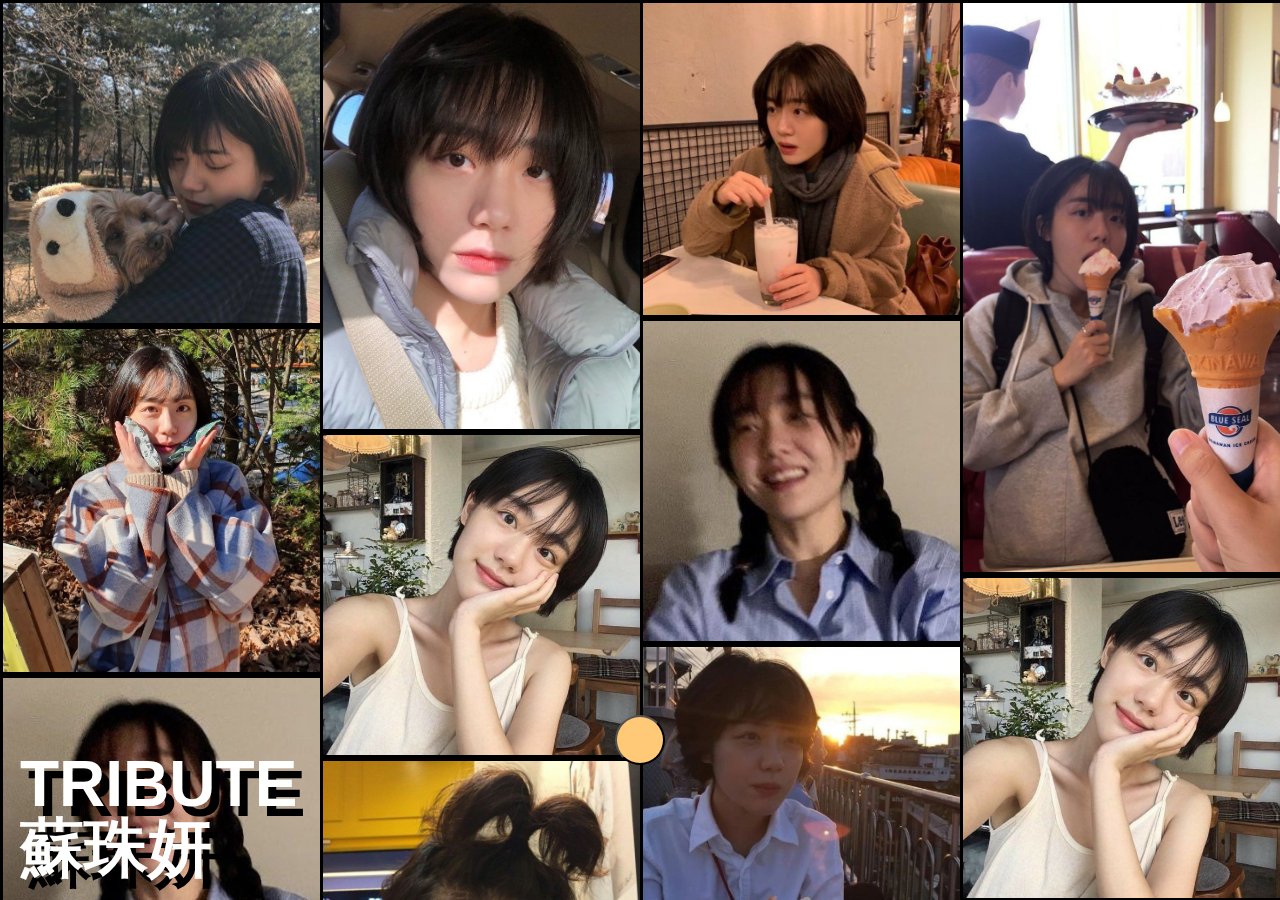
<file: index.html>
<!DOCTYPE html>
<html>
    <head>
        <title>Template</title>
        <link rel="stylesheet" href="template.css">
        <script src="main.js"></script>
        <meta name="viewport" content="width=device-width, initial-scale=1"> <!--Need for @media screen; responsive design-->
    </head>
    <body data-nav="false">
        <button id="circle" type="button" onclick="toggleNav()"></button>
       
        <main>
            <div id="main_div">
                <div class="column">
                    <img class="main_img" id="" src="imgs/Pictures_SoJuYeon/hug_dog.jpg" alt="">
                    <img class="main_img" id="" src="imgs/Pictures_SoJuYeon/warm_bag.jpg" alt="">
                    <img class="main_img" id="" src="imgs/Pictures_SoJuYeon/awkward_laugh_small.jpg" alt="">
                    <img class="main_img" id="" src="imgs/Pictures_SoJuYeon/closeup.jpg" alt="">
                </div>
                <div class="column">
                    <img class="main_img" id="" src="imgs/Pictures_SoJuYeon/gigachad.jpg" alt="">
                    <img class="main_img" id="" src="imgs/Pictures_SoJuYeon/smile_at_camera.jpg" alt="">
                    <img class="main_img" id="" src="imgs/Pictures_SoJuYeon/mcdo_hair.jpg" alt="">
                </div>
                <div class="column">
                    <img class="main_img" id="" src="imgs/Pictures_SoJuYeon/what.jpg" alt="">
                    <img class="main_img" id="" src="imgs/Pictures_SoJuYeon/awkward_laugh_small.jpg" alt="">
                    <img class="main_img" id="" src="imgs/Pictures_SoJuYeon/eating_outside.jpg" alt="">
                    <img class="main_img" id="" src="imgs/Pictures_SoJuYeon/cozy_smile.jpg" alt="">
                </div>
                <div class="column">
                    <img class="main_img" id="" src="imgs/Pictures_SoJuYeon/ice_cream.jpg" alt="">
                    <img class="main_img" id="" src="imgs/Pictures_SoJuYeon/smile_at_camera.jpg" alt="">
                    <img class="main_img" id="" src="imgs/Pictures_SoJuYeon/bucket-hat.jpg" alt="">
                </div>
                <div id="title">
                    <span id="tribute">Tribute</span><span id="name">蘇珠妍</span>
                </div>
            </div>
          
        </main>

        <nav>
            <div id="nav-links">
                <a href="" class="nav-link">
                    <h2 class="nav-link-label">Home</h2>
                    <img class="nav-link-image" id="home" src="imgs/Pictures_SoJuYeon/photoshoot_flower.jpg" alt="" class="nav-link-image">
                </a>
                <a href="" class="nav-link">
                    <h2 class="nav-link-label">Gallery</h2>
                    <img class="nav-link-image" id="gallery" src="imgs/Pictures_SoJuYeon/photoshoot_bicycle.jpg" alt="" class="nav-link-image">
                </a>
                <a href="" class="nav-link">
                    <h2 class="nav-link-label">About</h2>
                    <img class="nav-link-image" id="about" src="imgs/Pictures_SoJuYeon/thinking.jpg" alt="" class="nav-link-image">
                </a>
                <a href="" class="nav-link">
                    <h2 class="nav-link-label">Contact</h2>
                    <img class="nav-link-image" src="imgs/Pictures_SoJuYeon/thumb_bite.jpg" alt="" class="nav-link-image">
                </a>
            </div>
        </nav>

        <script>
            const toggleNav = () =>{
                document.body.dataset.nav = document.body.dataset.nav === "false" ? "true" : "false";
            }
        </script>
    </body>
</html>
</file>
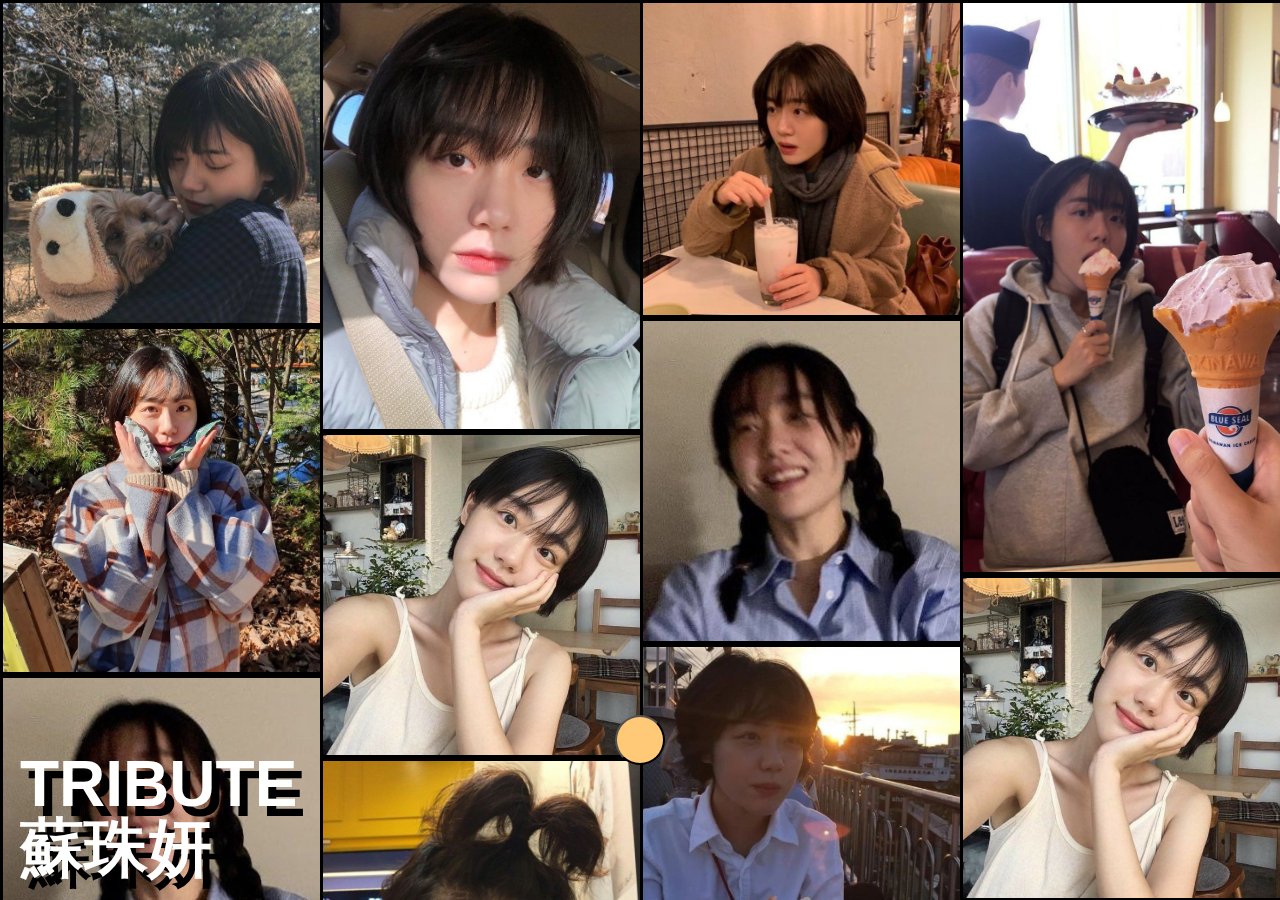
<file: template.html>
<!DOCTYPE html>
<html>
    <head>
        <title>Template</title>
        <link rel="stylesheet" href="template.css">
        <script src="main.js"></script>
        <meta name="viewport" content="width=device-width, initial-scale=1"> <!--Need for @media screen; responsive design-->
    </head>
    <body data-nav="false">
        <button id="circle" type="button" onclick="toggleNav()"></button>
       
        <main>
            <div id="main_div">
                <div class="column">
                    <img class="main_img" id="" src="imgs/Pictures_SoJuYeon/hug_dog.jpg" alt="">
                    <img class="main_img" id="" src="imgs/Pictures_SoJuYeon/warm_bag.jpg" alt="">
                    <img class="main_img" id="" src="imgs/Pictures_SoJuYeon/awkward_laugh_small.jpg" alt="">
                    <img class="main_img" id="" src="imgs/Pictures_SoJuYeon/closeup.jpg" alt="">
                </div>
                <div class="column">
                    <img class="main_img" id="" src="imgs/Pictures_SoJuYeon/gigachad.jpg" alt="">
                    <img class="main_img" id="" src="imgs/Pictures_SoJuYeon/smile_at_camera.jpg" alt="">
                    <img class="main_img" id="" src="imgs/Pictures_SoJuYeon/mcdo_hair.jpg" alt="">
                </div>
                <div class="column">
                    <img class="main_img" id="" src="imgs/Pictures_SoJuYeon/what.jpg" alt="">
                    <img class="main_img" id="" src="imgs/Pictures_SoJuYeon/awkward_laugh_small.jpg" alt="">
                    <img class="main_img" id="" src="imgs/Pictures_SoJuYeon/eating_outside.jpg" alt="">
                    <img class="main_img" id="" src="imgs/Pictures_SoJuYeon/cozy_smile.jpg" alt="">
                </div>
                <div class="column">
                    <img class="main_img" id="" src="imgs/Pictures_SoJuYeon/ice_cream.jpg" alt="">
                    <img class="main_img" id="" src="imgs/Pictures_SoJuYeon/smile_at_camera.jpg" alt="">
                    <img class="main_img" id="" src="imgs/Pictures_SoJuYeon/bucket-hat.jpg" alt="">
                </div>
                <div id="title">
                    <span id="tribute">Tribute</span><span id="name">蘇珠妍</span>
                </div>
            </div>
          
        </main>

        <nav>
            <div id="nav-links">
                <a href="" class="nav-link">
                    <h2 class="nav-link-label">Home</h2>
                    <img class="nav-link-image" id="home" src="imgs/Pictures_SoJuYeon/photoshoot_flower.jpg" alt="" class="nav-link-image">
                </a>
                <a href="" class="nav-link">
                    <h2 class="nav-link-label">Gallery</h2>
                    <img class="nav-link-image" id="gallery" src="imgs/Pictures_SoJuYeon/photoshoot_bicycle.jpg" alt="" class="nav-link-image">
                </a>
                <a href="" class="nav-link">
                    <h2 class="nav-link-label">About</h2>
                    <img class="nav-link-image" id="about" src="imgs/Pictures_SoJuYeon/thinking.jpg" alt="" class="nav-link-image">
                </a>
                <a href="" class="nav-link">
                    <h2 class="nav-link-label">Contact</h2>
                    <img class="nav-link-image" src="imgs/Pictures_SoJuYeon/thumb_bite.jpg" alt="" class="nav-link-image">
                </a>
            </div>
        </nav>

        <script>
            const toggleNav = () =>{
                document.body.dataset.nav = document.body.dataset.nav === "false" ? "true" : "false";
            }
        </script>
    </body>
</html>
</file>
<file: template.css>
*{
    margin: 0;
    padding: 0;
}

/*-----Main-----*/
body{
    height: 100vh;
    width: 100vw;
    background-color: black;   
}
#title{
    display: flex;
    flex-direction: column;
    line-height: 1;
    position: absolute;
    z-index: 2;
    left: 20px;
    bottom: 20px;
}
#name{
    font-size: 5vw;
    font-family:Arial, Helvetica, sans-serif;
    font-weight: bold;
    color: white;
    text-shadow: 8px 10px 0px black;
}
#tribute{
    font-size: 5vw;
    font-weight: bold;
    font-family:Arial, Helvetica, sans-serif;
    color: white;
    text-shadow: 8px 10px 0px black;
    text-transform: uppercase;
}
main{
    height: 100vh;
    width: 100vw;
    position: absolute;
    z-index: 2;
    background-color: white;
    transition: 500ms;
}
#main_div{
    /*Position*/
    display: flex;
    flex-wrap: wrap;
    height: 100%; /*fix for gallery exposing black*/
    overflow-y: auto; /*fix for gallery exposing black*/
    /*Design*/

}
#main_div::-webkit-scrollbar{
    display: none;
}
.column{
    width: 25%;    
}
.main_img{
    border-style: solid;
    width: 100%;
    vertical-align: middle;
    

    animation-name: popUp;
    animation-duration: 1s;
    animation-timing-function: ease-in-out;
    animation-delay: 0s;
    animation-iteration-count: 1;
    transition:0.3s;
}
.main_img:hover{

}
.animation{
    animation-name: popUp, large;
    animation-duration: 1s;
}
#circle{
    position: fixed;
    z-index: 3;
    bottom: 15%;
    left: 0;/*for center*/
    right: 0; /*for center*/
    margin-left: auto;  /*for center*/
    margin-right: auto;  /*for center*/
    width: 50px;
    height: 50px;
    border-radius: 50%;
    background-color: rgb(255, 201, 119);
    transition: 500ms;
}
#circle:hover{
    transform: scale(120%); 
}
body[data-nav="true"] > main{
    transform: translateY(-50%);
    
}
body[data-nav="true"] > #circle{
    background-color:aquamarine;
    
}
@media screen and (min-width: 800px) {
    .column {
      -ms-flex: 250%;
      flex: 25%;
      max-width: 25%;
      width: 25px;
    height: 25px;
    }
  }

@media screen and (max-width: 600px) {
  .column {
    width: 50%;
  }
  #circle{
    width: 25px;
    height: 25px;
  }
}

  
/*-----Footer-----*/
nav{
   position: absolute;
   z-index: 1;
   width: 100%;
   height: 50vh;
    left: 0px;
    bottom: 0px;
    overflow: hidden;
    overflow-x: scroll;
    -ms-overflow-style: none;  /* Internet Explorer 10+ */
    scrollbar-width: none;  /* Firefox */
}
nav::-webkit-scrollbar{
    display: none;  /* Google */
}
#nav-links{
    display: flex;
    gap: clamp(1rem,2vw,2rem);
    margin-top: clamp(2rem,2vw,3rem);
    padding: 0rem clamp(1rem,2vw,2rem);
    transform: translateY(70%) scale(0.9);
    transition: 500ms;
}
#nav-links > .nav-link{
    text-decoration: none;
}
#nav-links > .nav-link > .nav-link-label{
    color: white;
    font-size: 1.25rem;
    margin: 0rem;
    text-transform: uppercase;
}

#nav-links > .nav-link> .nav-link-image{
    width: max(20vw, 400px);
    aspect-ratio: 1.8/1;
    border-radius: 0.5rem;
    margin-top: 0.75rem;
    object-fit: cover;
}
#gallery{
    object-position: 0px -150px;
}
#about{
    object-position: 0px -180px;
}

body[data-nav="true"] > nav > #nav-links{
    transform: translateY(0%) scale(1);
}

/*-----Animation-----*/
@keyframes popUp{
    0%{
        scale: 0%;
    }
    60%{
        scale: 100%;
    }
    70%{
        scale: 105%;
    }
    80%{
        scale: 110%;
    }
    90%{
        scale: 105%;
    }
    100%{
        scale: 100%;
    }
}
@keyframes large{
    0%   { transform: translateY(0); }
    50%  { transform: translateY(-50px); }
    100% { transform: translateY(0); }
}
</file>
